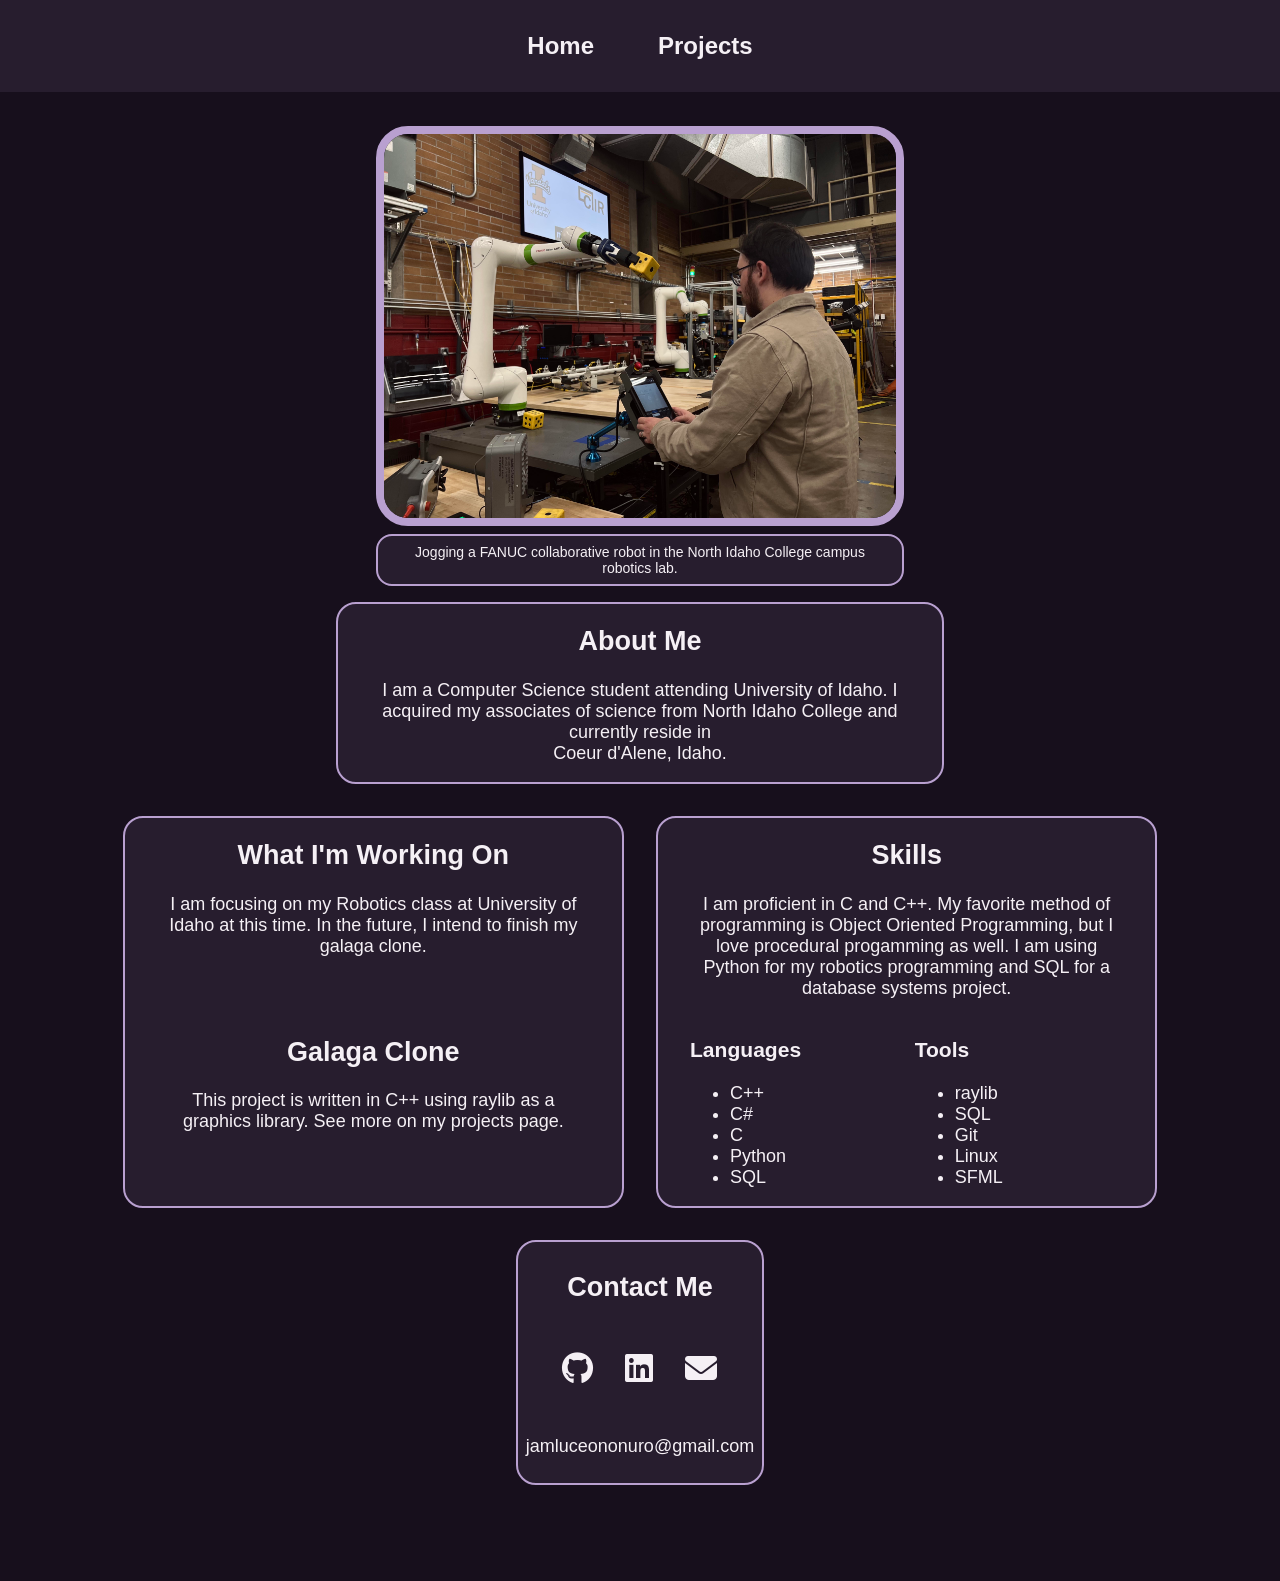
<file: index.html>
<!DOCTYPE html>
<html lang="eng">
<head>
   <meta charset="UTF-8">
   <meta name="viewport" content="width=device-width, initial-scale=1.0">
   <link rel="stylesheet" href="style.css?v2">
   <link rel="stylesheet" href="https://cdnjs.cloudflare.com/ajax/libs/font-awesome/6.7.2/css/all.min.css">
   <link rel="icon" type="image/png" href="images/favicon.png">
   <title>Jacob McKenzie</title>
   <script src="script.js" defer></script>
</head>
<body>
   <div id="navbar"></div>
   <main>
      <section class="cascading-box">
         <figure class="center">
            <img class="profile-pic" src="images/profile.jpg" alt="Profile Picture">
            <figcaption class="profile-caption">
            Jogging a FANUC collaborative robot in the North Idaho College campus robotics lab.
            </figcaption>
         </figure>
         <!-- Intro -->
         <div class="center item">
            <h1>About Me</h1>
            <p>
            I am a Computer Science student attending University of Idaho. I acquired my associates of science
            from North Idaho College and currently reside in <br> Coeur d'Alene, Idaho.
            </p>
         </div>
         <div class="left item">
            <h1>What I'm Working On</h1>
            <p>
               I am focusing on my Robotics class at University of Idaho at this time. In the future, I 
               intend to finish my galaga clone. 
            </p>
            <h2 style="margin-top: 5rem;">Galaga Clone</h2>
            <p>
               This project is written in C++ using raylib as a graphics library. See more on my projects page.
            </p>
         </div>
         <div class="right item">
            <h1>Skills</h1>
            <p>
               I am proficient in C and C++. My favorite method of programming is Object Oriented Programming,
               but I love procedural progamming as well. I am using Python for my robotics programming and SQL 
               for a database systems project.
            </p>
               <div class="skills-grid">
                  <div>
                     <h3>Languages</h3>
                     <ul>
                        <li>C++</li>
                        <li>C#</li>
                        <li>C</li>
                        <li>Python</li>
                        <li>SQL</li>
                     </ul>
                  </div>
                  <div>
                     <h3>Tools</h3>
                     <ul>
                        <li>raylib</li>
                        <li>SQL</li>
                        <li>Git</li>
                        <li>Linux</li>
                        <li>SFML</li>
                     </ul>
                  </div>
               </div>
         </div>
         <div class="small-center item">
            <h1>Contact Me</h1>
            <div class="contact-me">
               <a href="https://github.com/SeikenPunch" target="_blank" rel="noopener noreferrer" aria-label="GitHub">
                  <i class="fa-brands fa-github"></i>
               </a>
               <a href="https://www.linkedin.com/in/jacob-mckenzie-b93489224/" target="_blank" rel="noopener noreferrer" aria-label="linkedIn">
                  <i class="fa-brands fa-linkedin"></i>
               </a>
               <a href="mailto:jamluceononuro@gmail.com" aria-label="Email">
                  <i class="fa-solid fa-envelope"></i>
               </a>
            </div>
            <p>jamluceononuro@gmail.com</p>
         </div>
      </section>
   </main>
</body>

</html>
</file>
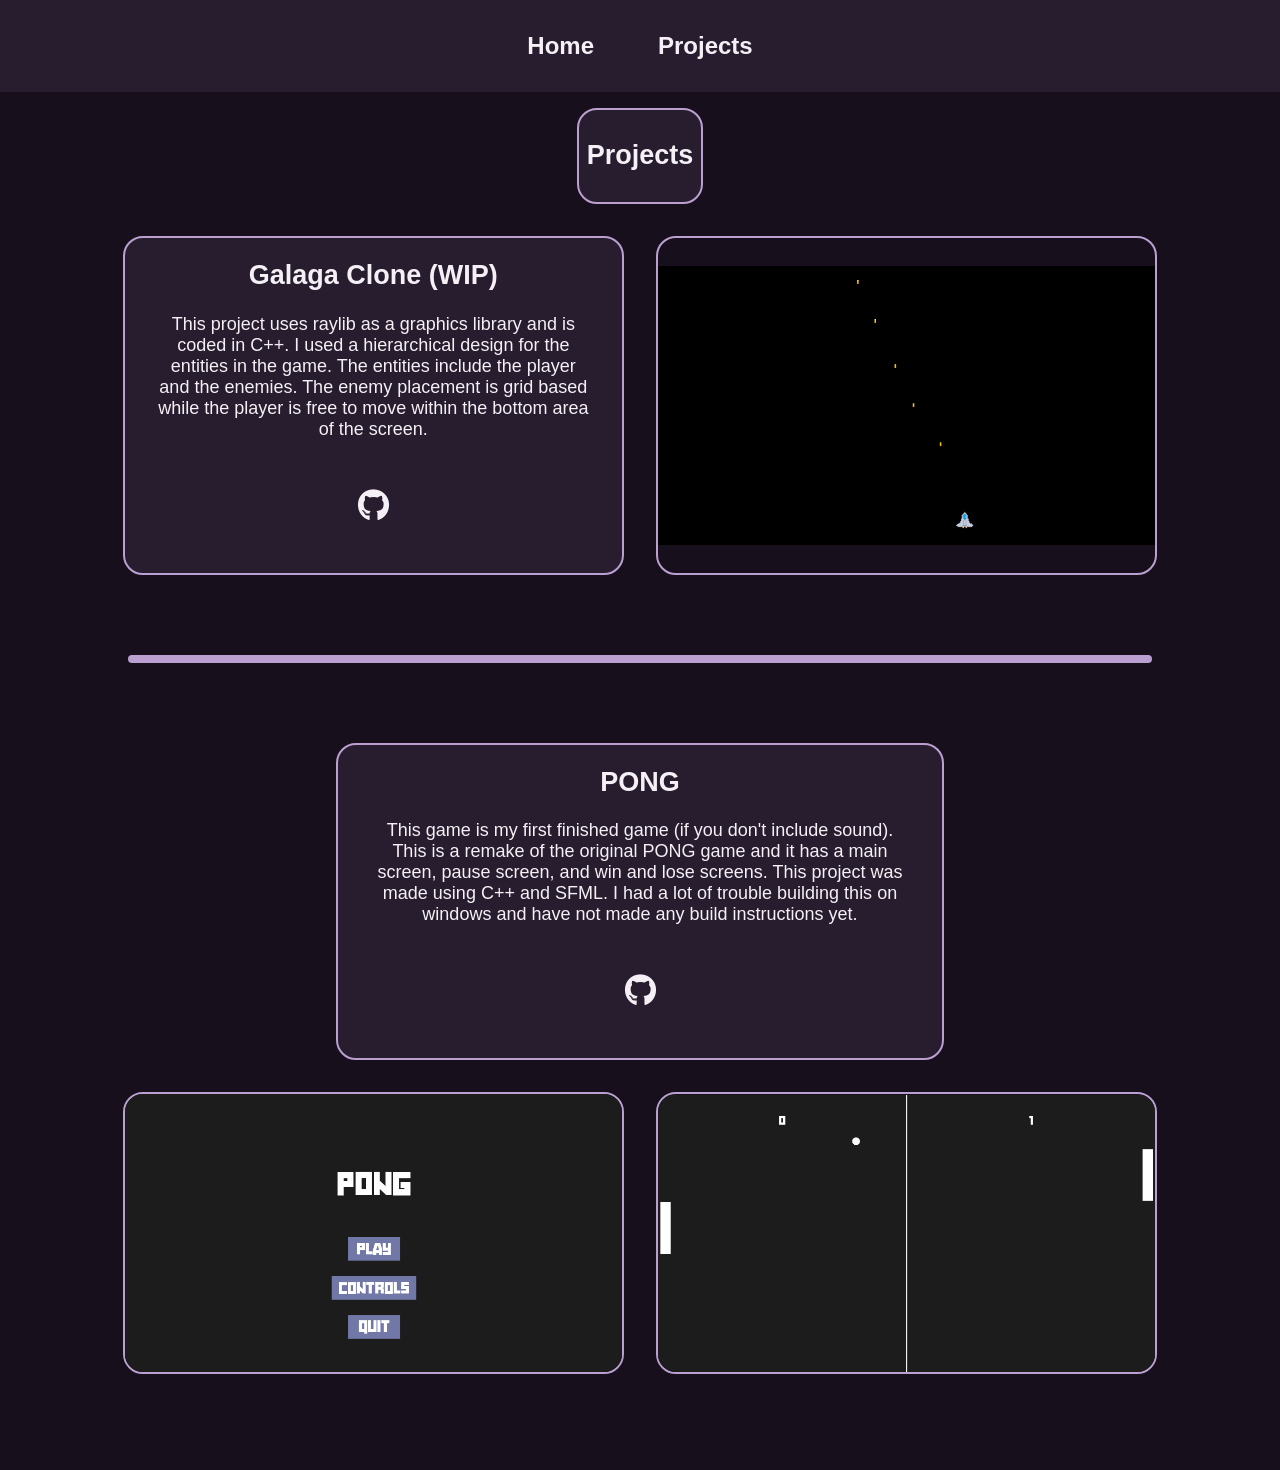
<file: projects.html>
<!DOCTYPE html>
<html lang="eng">
<head>
   <meta charset="UTF-8">
   <meta name="viewport" content="width=device-width, initial-scale=1.0">
   <link rel="stylesheet" href="style.css">
   <link rel="stylesheet" href="https://cdnjs.cloudflare.com/ajax/libs/font-awesome/6.7.2/css/all.min.css">
   <link rel="icon" type="image/png" href="images/favicon.png">
   <title>Jacob McKenzie</title>
   <script src="script.js" defer></script>
</head>
<body>
   <div id="navbar"></div>
   <main>
      <section>
         <div class="cascading-box">
            <div class="small-center">
               <h1>Projects</h1>
            </div>
            <div class="left item project-description">
               <h1>Galaga Clone (WIP)</h1>
               <p>
                  This project uses raylib as a graphics library and is coded in C++. I used a hierarchical design for the entities in the game.
                  The entities include the player and the enemies. The enemy placement is grid based while the player is free to move within the
                  bottom area of the screen.
               </p>
               <div class="contact-me ">
                  <a href="https://github.com/SeikenPunch/Galaga-Clone" target="_blank" rel="noopener noreferrer" aria-label="GitHub">
                     <i class="fa-brands fa-github"></i>
                  </a>
               </div>
            </div>
            <div class="right">
               <img class="project-image" src="images/GalagaWIP.png" alt="Galaga Project Picture">
            </div>
         </div>
         <hr>
         <div class="cascading-box">
            <div class="center item">
               <h1>PONG</h1>
               <p>
                  This game is my first finished game (if you don't include sound). This is a remake of the original PONG game
                  and it has a main screen, pause screen, and win and lose screens. This project was made using C++ and SFML. I had
                  a lot of trouble building this on windows and have not made any build instructions yet.
               </p>
               <div class="contact-me ">
                  <a href="https://github.com/SeikenPunch/Pong-Using-SFML-3" target="_blank" rel="noopener noreferrer" aria-label="GitHub">
                     <i class="fa-brands fa-github"></i>
                  </a>
               </div>
            </div>
            <div class="left">
               <img class="project-image" src="images/pong_mainscreen.png" alt="PONG Project Picture">
            </div>
            <div class="right">
               <img class="project-image" src="images/pong_ingame.png" alt="PONG Project Picture">
            </div>
         </div>
      </section>
   </main>
</body>

</html>
</file>
<file: style.css>
body{
   background-color: rgb(23, 15, 28);
   color: rgb(245, 240, 245);
   font-family: "consolas", sans-serif;
   font-size: large;
   margin: 0;
   padding-bottom: 5rem;
}

.navbar{
   display: flex;
   justify-content: center;
   list-style-type: none;
   margin: 0;
   padding: 0;
   background-color: rgb(39, 29, 46);
}

.navbar-li a{
   display: block;
   color: rgb(245, 240, 245);
   text-align: center;
   font-weight: bold;
   padding: 2rem 2rem;
   text-decoration: none;
   font-size: x-large;
}

.navbar-li a:hover{
   color: rgb(216, 180, 254);
}

.profile-pic {
   display: block;
   width: 100%;
   margin: 0;
   border: .5rem solid rgb(185, 160, 208);
   border-radius: 2rem;
   box-sizing: border-box;
}

.profile-caption{
   margin-top: .5rem;
   background-color: rgb(39, 29, 46);
   border: 2px solid rgb(185, 160, 208);
   border-radius: 1rem;
   padding: 0.5rem 1rem;
   font-size: 0.875rem;
   text-align: center;
   max-width: 100%;
   box-sizing: border-box;
}

figure.center{
   margin-bottom: -1rem;
}

.project-image{
   display: block;
   width: 100%;
   height: 100%;
   min-width: 0;
   object-fit: contain;
   border: 0.125rem solid rgb(185, 160, 208);
   border-radius: 1.25rem;
   box-sizing: border-box;
}

.cascading-box{
   display: grid;
   grid-template-columns: repeat(12, minmax(0, 1fr));
   row-gap: 1.5rem;
   text-align: center;
   box-sizing: border-box;
   margin: 1rem;
   gap: 2rem;
   align-items: stretch;
}

.project-description{
   align-self: start;
}

.item{
   background-color: rgb(39, 29, 46);
   border: 2px solid rgb(185, 160, 208);
   border-radius: 20px;
   padding: 2rem;
   padding-bottom: 0;
   padding-top: 0;
   text-align: center;
   box-sizing: border-box;
}

.left{
   grid-column: 2 / span 5;
}

.right{
   grid-column: 7 / span 5;
}

.center{
   grid-column: 4 / span 6;
}

.small-center{
   background-color: rgb(39, 29, 46);
   border: 2px solid rgb(185, 160, 208);
   border-radius: 20px;
   padding: .5rem;
   text-align: center;
   box-sizing: border-box;
   justify-self: center;
   grid-column: 5 / span 4;
   width: fit-content;
}
.skills-grid{
   display: grid;
   grid-template-columns: repeat(2, 1fr);
   gap: 1rem;
}

.skills-grid h3{
   text-align: left;
}

.skills-grid ul{
   text-align: left;
}

.contact-me{
   display: flex;
   justify-content: center;
   align-items: center;
   gap: 2rem;
   margin: 3rem 0;
}

.contact-me a{
   color: rgb(245, 240, 245);
   font-size: 2rem;
   text-decoration: none;
   transition: color .02s ease;
}

.contact-me a:hover{
   color: rgb(216, 180, 254);
}

hr{
   border: none;
   align-self: center;
   border-top: .5rem solid rgb(185, 160, 208);
   border-radius: 1rem;
   width: 80%;
   margin: 5rem auto;
}

/* MOBILE CSS */
@media (max-width: 48rem) {

   body {
      font-size: 1rem;
   }

   /* Navbar */
   .navbar {
      flex-wrap: wrap;
   }

   .navbar-li a {
      font-size: 1.1rem;
      padding: 1rem;
   }

   /* Main grid */
   .cascading-box {
      grid-template-columns: minmax(0, 1fr);
      gap: 1.5rem;
      margin: 1rem;
   }

   /* All grid items use the full available width */
   .left,
   .right,
   .center,
   .small-center {
      grid-column: 1 / -1;
      min-width: 0;
   }

   /* Profile picture and caption */
   figure.center {
      width: 100%;
      margin: 0;
      box-sizing: border-box;
   }

   .profile-pic {
      display: block;
      width: 100%;
      max-width: 100%;
      height: auto;
      margin: 0;
      border-width: 0.25rem;
      border-radius: 1.5rem;
      box-sizing: border-box;
   }

   .profile-caption {
      width: 100%;
      max-width: 100%;
      margin-top: 0.75rem;
      padding: 0.5rem 0.75rem;
      font-size: 0.8rem;
      line-height: 1.4;
      box-sizing: border-box;
   }

   /* Content cards */
   .item {
      padding: 1rem;
      border-radius: 1rem;
      overflow-wrap: anywhere;
   }

   .item h1 {
      font-size: 1.75rem;
   }

   .item h2 {
      font-size: 1.4rem;
   }

   .item p {
      font-size: 1rem;
      line-height: 1.5;
   }

   /* Small centered cards */
   .small-center {
      width: fit-content;
      max-width: 100%;
      justify-self: center;
      padding: 1rem;
   }

   /* Project images */
   .project-image {
      display: block;
      width: 100%;
      height: auto;
      max-width: 100%;
      object-fit: contain;
      box-sizing: border-box;
   }

   /* Skills */
   .skills-grid {
      grid-template-columns: 1fr;
      gap: 1rem;
   }

   .skills-grid h3 {
      text-align: center;
   }

   .skills-grid ul {
      text-align: left;
      padding-left: 2rem;
   }

   /* Contact icons */
   .contact-me {
      flex-wrap: wrap;
      gap: 1.5rem;
      margin: 1.5rem 0;
   }

   .contact-me a {
      font-size: 1.75rem;
   }

   /* Divider */
   hr {
      width: 85%;
      margin: 2.5rem auto;
      border-top-width: 0.25rem;
   }
}
</file>
